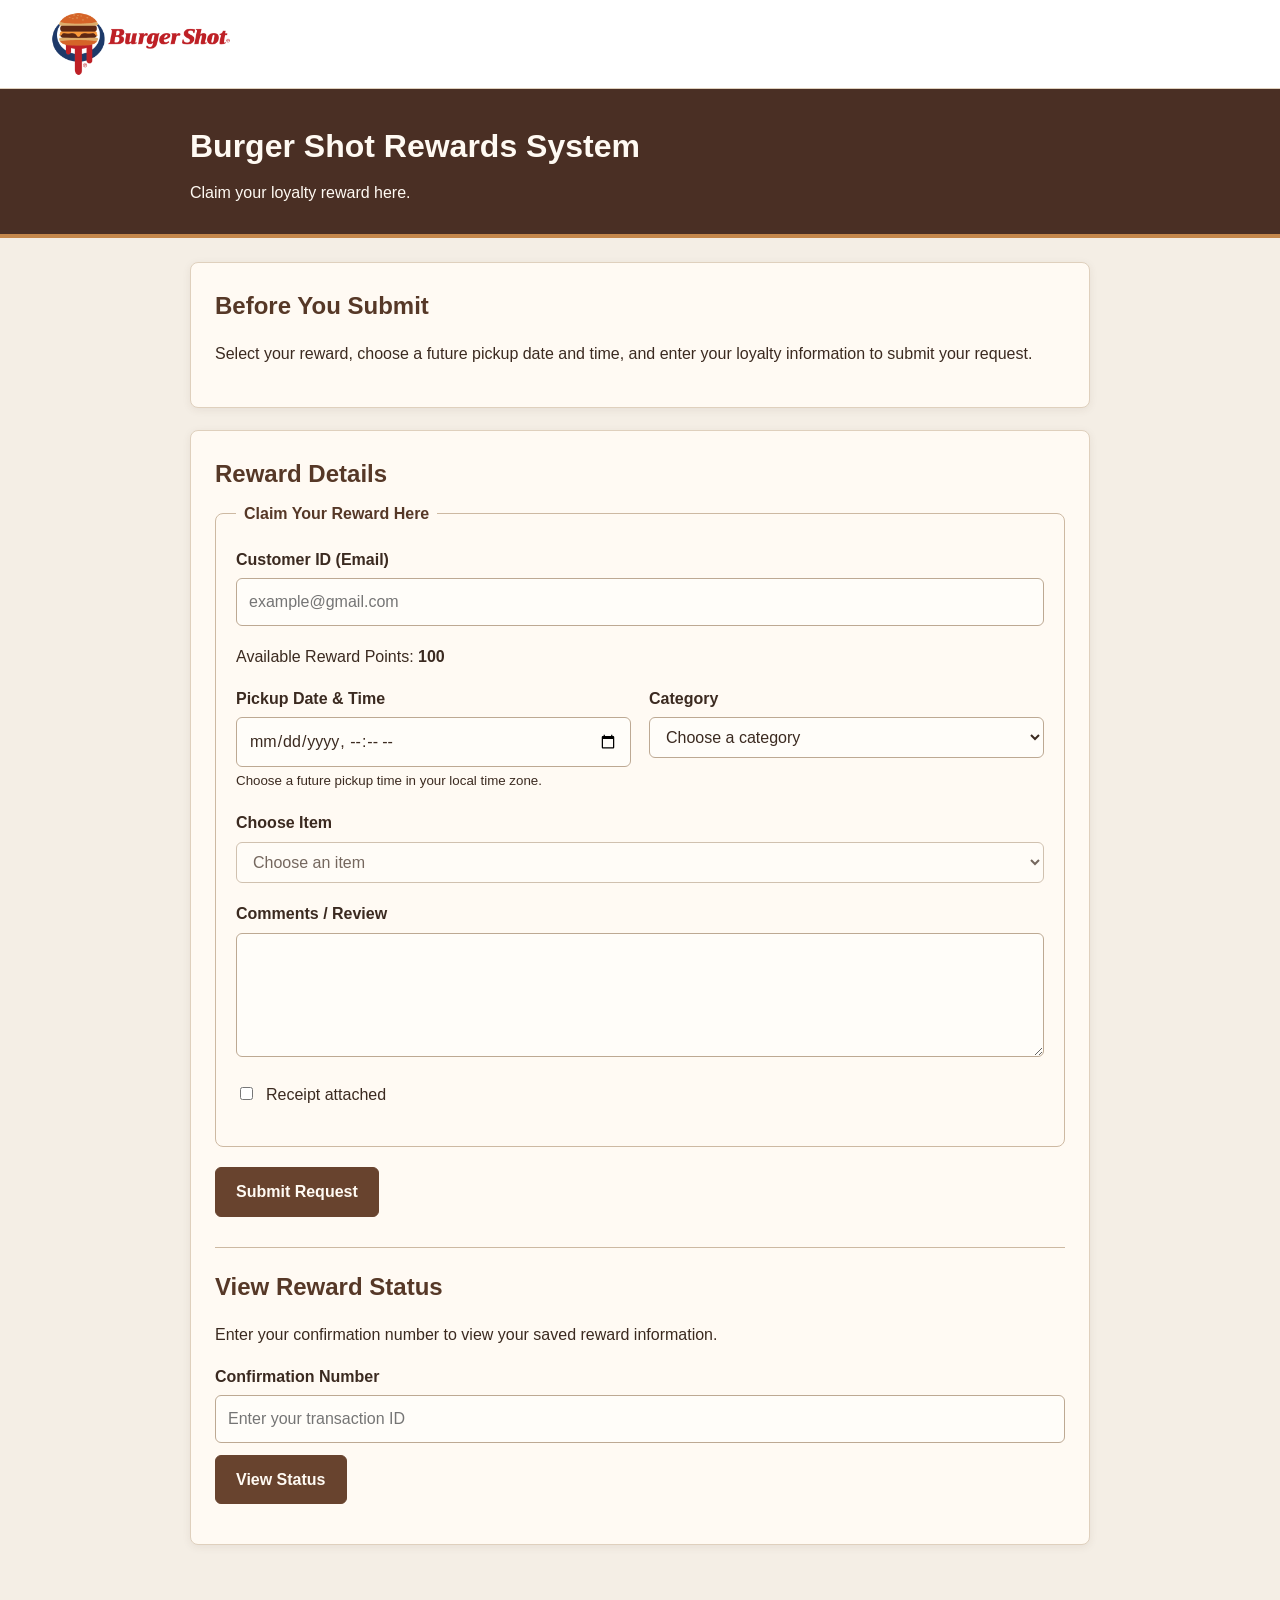
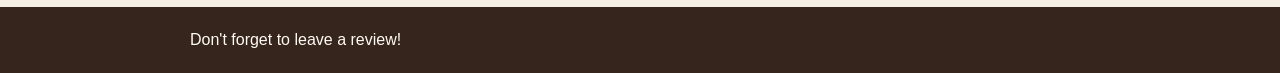
<file: src/index.html>
<!DOCTYPE html>
<!-- Website: https://main.d13mo20jfpldt.amplifyapp.com/ -->

<html lang="en">

<head>
    <meta charset="UTF-8">

    <meta name="viewport"
          content="width=device-width, initial-scale=1.0">

    <title>Burger Shot Rewards System</title>

    <link rel="stylesheet" href="styles.css">

    <script src="app.js" defer></script>
</head>

<body>

    <!-- =====================================================
         WEBSITE HEADER
         ===================================================== -->

    <header>

        <!-- White bar at the top holding the logo. -->
        <div class="logo-bar">
            <img
                class="logo"
                src="logo.webp"
                alt="Burger Shot logo"
            >
        </div>

        <!-- Brown area displaying the website title. -->
        <div class="title-area">
            <h1>Burger Shot Rewards System</h1>
            <p>Claim your loyalty reward here.</p>
        </div>

    </header>

    <main>

        <!-- =====================================================
             BEFORE YOU SUBMIT
             ===================================================== -->

        <section>

            <h2>Before You Submit</h2>

            <p>
                Select your reward, choose a future pickup
                date and time, and enter your loyalty
                information to submit your request.
            </p>

        </section>

        <!-- =====================================================
             REWARD DETAILS
             ===================================================== -->

        <section>

            <h2>Reward Details</h2>

            <form id="rewardForm" method="post">

                <fieldset>

                    <legend>Claim Your Reward Here</legend>

                    <!-- =========================================
                         CUSTOMER ID
                         ========================================= -->

                    <section class="form-group">

                        <label for="customerId">
                            Customer ID (Email)
                        </label>

                        <input
                            class="form-control"
                            id="customerId"
                            name="customerId"
                            type="email"
                            placeholder="example@gmail.com"
                            required
                        >

                    </section>

                    <!-- =========================================
                         AVAILABLE REWARD POINTS
                         ========================================= -->

                    <p>
                        Available Reward Points:
                        <strong id="availablePoints"></strong>
                    </p>

                    <!-- =========================================
                         PICKUP DATE AND TIME / CATEGORY
                         ========================================= -->

                    <section class="form-row">

                        <section class="form-group">

                            <label for="pickupDateTime">
                                Pickup Date &amp; Time
                            </label>

                            <input
                                class="form-control"
                                id="pickupDateTime"
                                name="pickupDateTime"
                                type="datetime-local"
                                step="60"
                                required
                            >

                            <small>
                                Choose a future pickup time
                                in your local time zone.
                            </small>

                        </section>

                        <section class="form-group">

                            <label for="category">
                                Category
                            </label>

                            <select
                                class="form-control"
                                id="category"
                                name="category"
                                required
                            >

                                <option value="">
                                    Choose a category
                                </option>

                                <option value="meals">
                                    Meals
                                </option>

                                <option value="drink">
                                    Drinks
                                </option>

                                <option value="merch">
                                    Merch
                                </option>

                            </select>

                        </section>

                    </section>

                    <!-- =========================================
                         MENU ITEM SELECTION
                         ========================================= -->

                    <section class="form-group">

                        <label for="rewardItem">
                            Choose Item
                        </label>

                        <select
                            class="form-control"
                            id="rewardItem"
                            name="rewardItem"
                            required
                            disabled
                        >

                            <option value="">
                                Choose a category first
                            </option>

                        </select>

                    </section>

                    <!-- =========================================
                         AUTOMATIC PRICE AND POINTS
                         ========================================= -->

                    <p
                        id="selectedPrice"
                        aria-live="polite"
                    ></p>

                    <!-- =========================================
                         COMMENTS / REVIEW
                         ========================================= -->

                    <section class="form-group">

                        <label for="comments">
                            Comments / Review
                        </label>

                        <textarea
                            class="form-control"
                            id="comments"
                            name="comments"
                            rows="4"
                            required
                        ></textarea>

                    </section>

                    <!-- =========================================
                         RECEIPT CHECKBOX
                         ========================================= -->

                    <section class="checkbox-group">

                        <input
                            id="receiptAttached"
                            name="receiptAttached"
                            type="checkbox"
                            value="yes"
                        >

                        <label for="receiptAttached">
                            Receipt attached
                        </label>

                    </section>

                </fieldset>

                <!-- =========================================
                     SUBMIT REWARD
                     ========================================= -->

                <button
                    id="submitRewardButton"
                    type="submit"
                >
                    Submit Request
                </button>

                <!-- Display approval or rejection messages. -->
                <p
                    id="rewardMessage"
                    aria-live="polite"
                ></p>

            </form>

            <!-- =============================================
                 CONFIRMATION NUMBER
                 ============================================= -->

            <!-- Only shown after DynamoDB saves a reward. -->
            <div id="confirmationPanel" hidden>

                <strong>Confirmation Number:</strong>

                <code id="confirmationNumber"></code>

                <p>
                    Your reward request has been saved.
                    Keep this number to check its status.
                </p>

            </div>

            <!-- =============================================
                 VIEW REWARD STATUS
                 ============================================= -->

            <section class="status-section">

                <h2>View Reward Status</h2>

                <p>
                    Enter your confirmation number to
                    view your saved reward information.
                </p>

                <form id="statusLookupForm">

                    <label for="statusTransactionId">
                        Confirmation Number
                    </label>

                    <input
                        class="form-control"
                        type="text"
                        id="statusTransactionId"
                        placeholder="Enter your transaction ID"
                        required
                    >

                    <button
                        type="submit"
                        id="viewStatusButton"
                    >
                        View Status
                    </button>

                </form>

                <!-- Lookup response message. -->
                <p
                    id="statusMessage"
                    aria-live="polite"
                ></p>

                <!-- =========================================
                     SAVED TRANSACTION DETAILS
                     ========================================= -->

                <div id="statusResult" hidden>

                    <h3>Reward Information</h3>

                    <p>
                        <strong>Transaction ID:</strong>
                        <span id="viewedTransactionId"></span>
                    </p>

                    <p>
                        <strong>Status:</strong>
                        <span id="viewedStatus"></span>
                    </p>

                    <p>
                        <strong>Item:</strong>
                        <span id="viewedItem"></span>
                    </p>

                    <p>
                        <strong>Item Price:</strong>
                        <span id="viewedPrice"></span>
                    </p>

                    <p>
                        <strong>Pickup Date &amp; Time:</strong>
                        <span id="viewedPickup"></span>
                    </p>

                    <p>
                        <strong>Submitted At:</strong>
                        <span id="viewedSubmittedAt"></span>
                    </p>

                    <p>
                        <strong>Points Used:</strong>
                        <span id="viewedPoints"></span>
                    </p>

                </div>

            </section>

        </section>

    </main>

    <!-- =====================================================
         FOOTER
         ===================================================== -->

    <footer>
        <p>Don't forget to leave a review!</p>
    </footer>

</body>
</html>
</file>
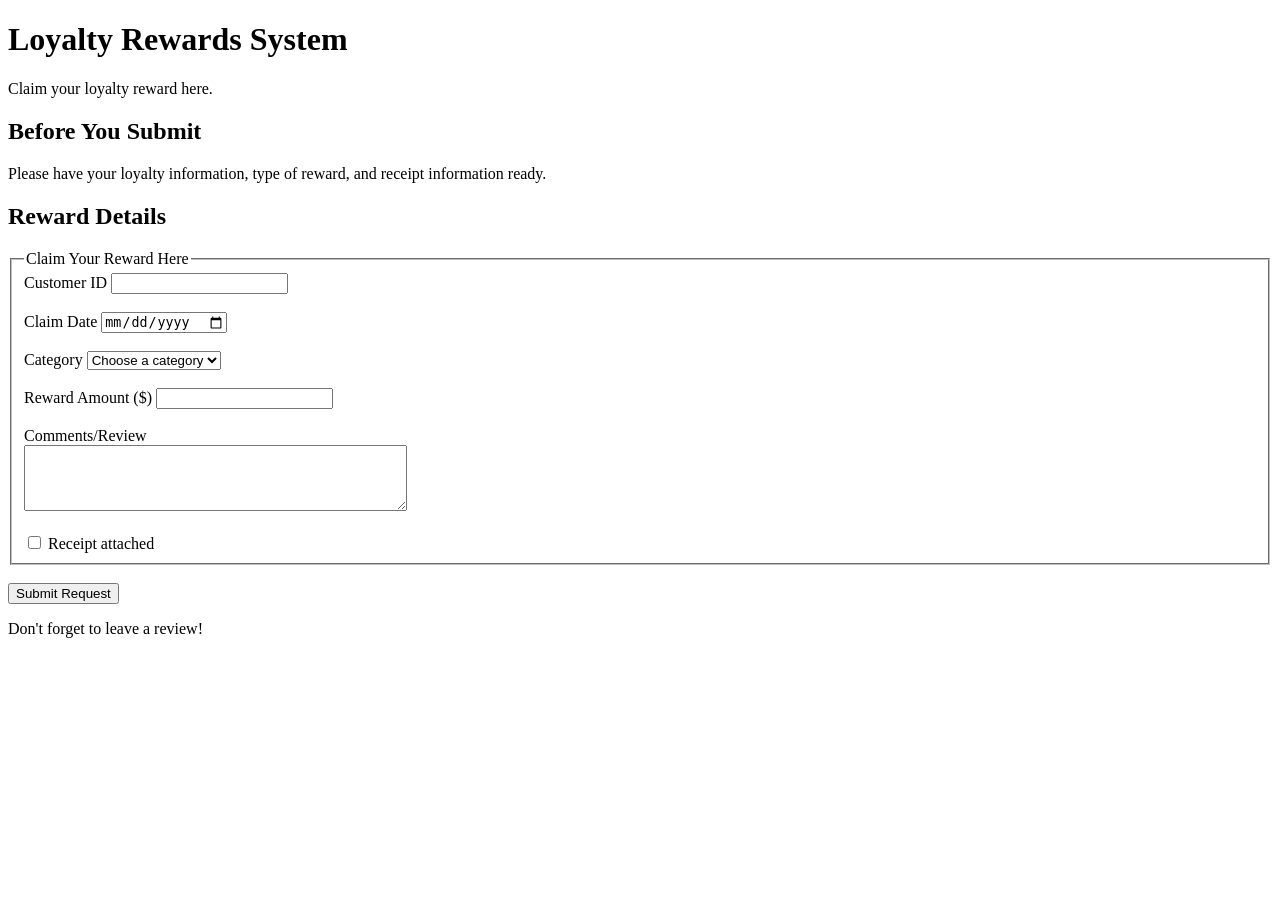
<file: transaction-form.html>
<!DOCTYPE html>
<html lang="en">
<head>

  <meta charset="UTF-8">
  <meta name="viewport" content="width=device-width, initial-scale=1.0">
  <title>Loyalty Rewards System</title>
</head>

<body>

  <header>
    <h1>Loyalty Rewards System</h1>
    <p>Claim your loyalty reward here.</p>
  </header>

  <main>

    <section>
      <h2>Before You Submit</h2>
      <p>
        Please have your loyalty information, type of reward, 
        and receipt information ready.
      </p>
    </section>

    <section>
      <h2>Reward Details</h2>

      <!--
        <form> groups the controls that participate in one submission.

        method="get" is used only for this classroom demo.
        After a valid submission, notice that the field NAMES appear
        in the browser URL as submitted data.

        In the real capstone, submission will later go through
        JavaScript/API/backend logic.
      -->
      <form method="get">

        <!--
          <fieldset> groups related controls.
          <legend> gives the group a meaningful name.
        -->
        <fieldset>

          <legend>Claim Your Reward Here</legend>

          <!-- =====================================================
               CUSTOMER ID
               ===================================================== -->

          <!--
            for="customerId" must match id="customerId".
            This connects the visible label to the input.
          -->
          <label for="customerId">Customer ID</label>
          <!--for connect the label to input id-->
          <input
            id="customerId"
            name="customerId"
            type="text"
            required
          >
          <!-- <br> new line-->
          <br><br>

          <!-- =====================================================
               CLAIM DATE
               ===================================================== -->

          <label for="claimDate">Claim Date</label>

          <input
            id="claimDate"
            name="claimDate"
            type="date"
            required
          >

          <br><br>

          <!-- =====================================================
               CATEGORY
               ===================================================== -->

          <label for="category">Category</label>

          <!--
            <select> is appropriate because the business allows
            a known set of categories.
          -->
          <select
            id="category"
            name="category"
            required
          >
            <option value="">Choose a category</option>
            <option value="Drink">Drink</option>
            <option value="Meals">Meals</option>
            <option value="Merch">Merch</option>
            <option value="Other">Other</option>
          </select>

          <br><br>

          <!-- =====================================================
               AMOUNT
               ===================================================== -->

          <label for="amount">Reward Amount ($)</label>

          <input
            id="amount"
            name="amount"
            type="number"
            required
            min="0.01"
            step="0.01"
          >

          <br><br>

          <!-- =====================================================
               COMMENTS/REVIEW
               ===================================================== -->

          <label for="comments">Comments/Review</label>
          <br>

          <textarea
            id="comments"
            name="comments"
            rows="4"
            cols="45"
            required
          ></textarea>

          <br><br>

          <!-- =====================================================
               RECEIPT CHECKBOX
               ===================================================== -->

          <!--
            Checkbox = yes/no flag.

            BUSINESS RULE FOR LATER:
            If amount > $15, a receipt is required.

          -->
          <input
            id="receiptAttached"
            name="receiptAttached"
            type="checkbox"
            value="yes"
          >

          <label for="receiptAttached">
            Receipt attached
          </label>

        </fieldset>

        <br>

        <!--
          type="submit" asks the browser to submit the form.

          Before submission, the browser checks the native constraints.
          Try:
          - leaving a required field empty
          - entering amount = 0
          - entering amount = 5600
        -->
        <button type="submit">
          Submit Request
        </button>

      </form>

    </section>

  </main>

  <footer>
    <p>Don't forget to leave a review!</p>
  </footer>

</body>
</html>
</file>
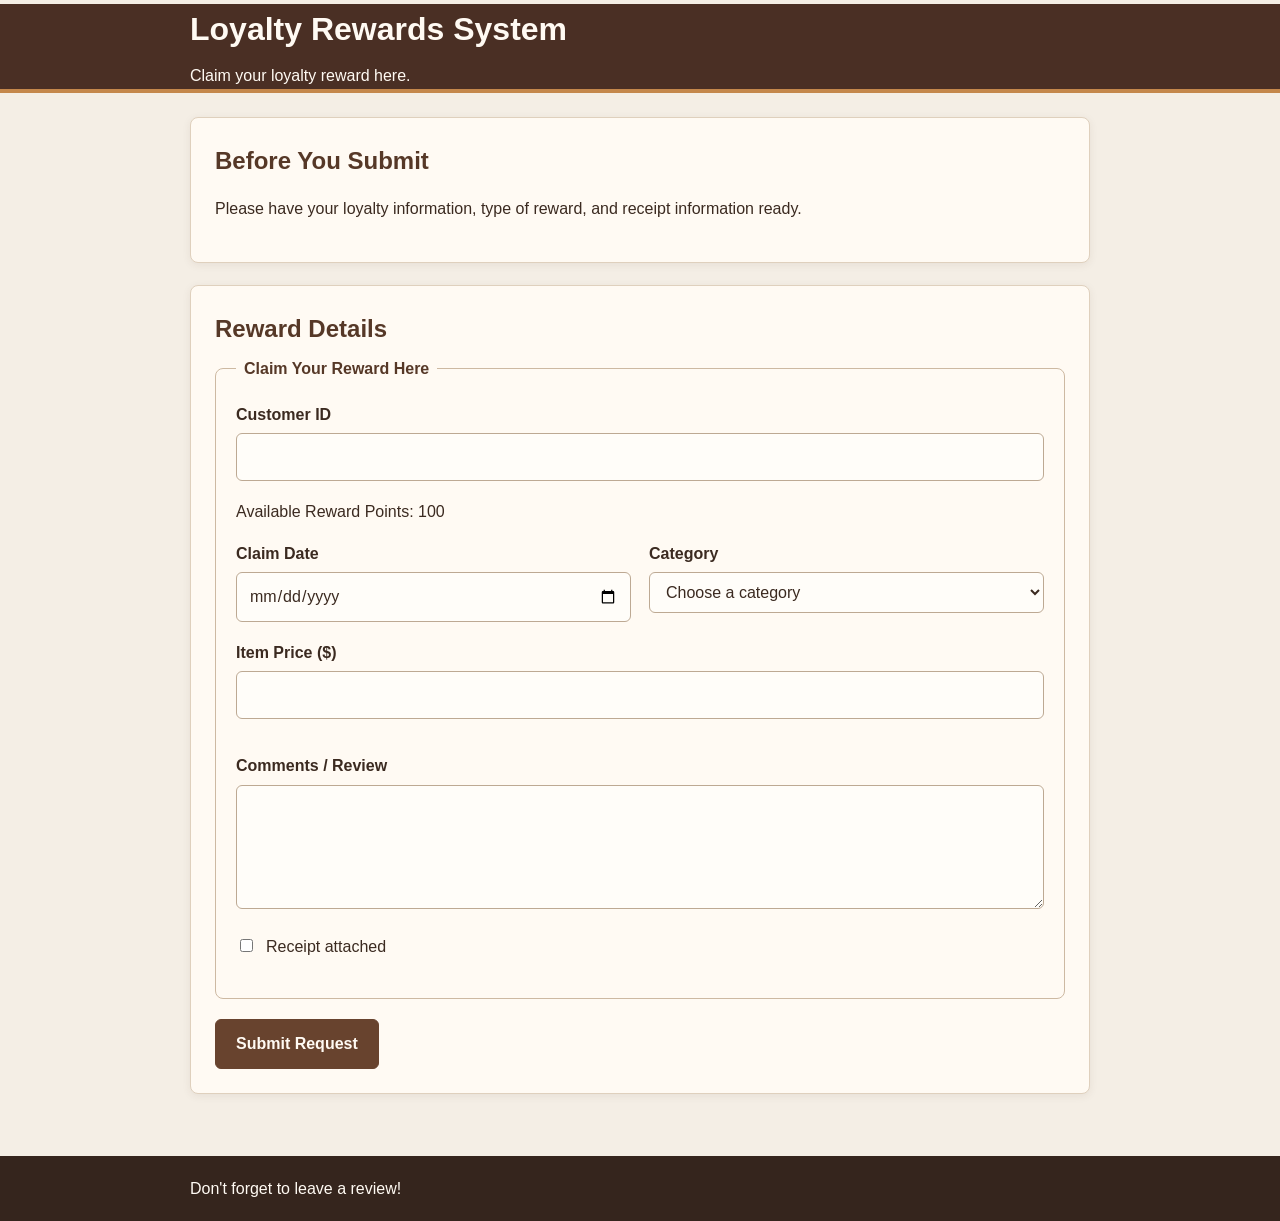
<file: src/transaction-form.html>
<!DOCTYPE html>
<html lang="en">
<head>
  <meta charset="UTF-8">
  <meta name="viewport" content="width=device-width, initial-scale=1.0">
  <title>Loyalty Rewards System</title>
  <link rel="stylesheet" href="styles.css">
  <script src="app.js" defer></script>
</head>

<body>

  <header>
    <h1>Loyalty Rewards System</h1>
    <p>Claim your loyalty reward here.</p>
  </header>

  <main>

    <section>
      <h2>Before You Submit</h2>

      <p>
        Please have your loyalty information, type of reward,
        and receipt information ready.
      </p>
    </section>

    <section>
      <h2>Reward Details</h2>

      <!--
        <form> groups the controls that participate
        in one submission.
      -->
      <form id="rewardForm" method="get">

        <!--
          <fieldset> groups related controls.
          <legend> gives the group a meaningful name.
        -->
        <fieldset>

          <legend>Claim Your Reward Here</legend>

          <!-- =====================================================
               CUSTOMER ID
               ===================================================== -->

          <section class="form-group">
            <label for="customerId">Customer ID</label>

            <input
              class="form-control"
              id="customerId"
              name="customerId"
              type="text"
              required
            >
          </section>

          <p>
            
            Available Reward Points:
            <span id="availablePoints"></span>
          
          </p>

          <!-- =====================================================
               CLAIM DATE AND CATEGORY
               ===================================================== -->

          <section class="form-row">

            <section class="form-group">
              <label for="claimDate">Claim Date</label>

              <input
                class="form-control"
                id="claimDate"
                name="claimDate"
                type="date"
                required
              >
            </section>

            <section class="form-group">
              <label for="category">Category</label>

              <select
                class="form-control"
                id="category"
                name="category"
                required
              >
                <option value="">Choose a category</option>
                <option value="drink">Drink</option>
                <option value="meals">Meals</option>
                <option value="merch">Merch</option>
                <option value="other">Other</option>
              </select>
            </section>

          </section>

          <!-- =====================================================
               REWARD AMOUNT
               ===================================================== -->
          <section class="form-row">

            <section class="form-group">
              <label for="itemPrice">Item Price ($)</label>

              <input
                class="form-control"
                id="itemPrice"
                name="itemPrice"
                type="number"
                required
                min="0.01"
                step="0.01"
              >
            </section>
          
          </section>

          <p id="rewardMessage" aria-live="polite"></p>

          <!-- =====================================================
               COMMENTS / REVIEW
               ===================================================== -->

          <section class="form-group">
            <label for="comments">Comments / Review</label>

            <textarea
              class="form-control"
              id="comments"
              name="comments"
              rows="4"
              required
            ></textarea>
          </section>

          <!-- =====================================================
               RECEIPT CHECKBOX
               ===================================================== -->

          <section class="checkbox-group">
            <input
              id="receiptAttached"
              name="receiptAttached"
              type="checkbox"
              value="yes"
            >

            <label for="receiptAttached">
              Receipt attached
            </label>
          </section>

        </fieldset>

        <button type="submit">
          Submit Request
        </button>

      </form>

    </section>

  </main>

  <footer>
    <p>Don't forget to leave a review!</p>
  </footer>

</body>
</html>
</file>
<file: src/styles.css>
/* 
        BASE
*/

* {
  box-sizing: border-box;
}

body {
  margin: 0;
  font-family: Arial, sans-serif;
  line-height: 1.6;
  color: #3b2a20;
  background-color: #f4eee5;
}

/* 
        HEADER
*/

header {
  color: #fffaf3;
  background-color: #4a2f24;
  border-bottom: 4px solid #c4874b;
}

/* Logo white bar. */
.logo-bar {
  padding: 12px 4%;
  background-color: #ffffff;
  border-bottom: 1px solid #dfd0bd;
}

/* Logo corner spot. */
.logo {
  display: block;
  height: 64px;
  width: auto;
}

.title-area {
  padding: 28px 0;
}

header h1 {
  width: 92%;
  max-width: 900px;
  margin: 4px auto 8px;
  font-size: 2rem;
}

header p {
  width: 92%;
  max-width: 900px;
  margin: 0 auto;
}

/* 
        MAIN
*/

main {
  width: 92%;
  max-width: 900px;
  margin: 0 auto;
  padding: 24px 0 40px;
}

main > section {
  margin-bottom: 22px;
  padding: 24px;
  background-color: #fffaf3;
  border: 1px solid #dfd0bd;
  border-radius: 8px;
  box-shadow: 0 2px 8px rgba(74, 47, 36, 0.08);
}

h2 {
  margin-top: 0;
  margin-bottom: 8px;
  color: #563827;
}

/* 
        FORM
*/

fieldset {
  margin: 0 0 20px;
  padding: 20px;
  border: 1px solid #cdb9a2;
  border-radius: 8px;
}

legend {
  padding: 0 8px;
  color: #563827;
  font-weight: 700;
}

/*
  Reusable class for individual form fields.
*/
.form-group {
  margin-bottom: 18px;
}

.form-row {
  display: flex;
  gap: 18px;
}

.form-row .form-group {
  flex: 1;
}

label {
  display: block;
  margin-bottom: 6px;
  font-weight: 700;
}

/*
  Reusable styling for the main form controls.
*/

input,
select,
textarea {
  width: 100%;
  padding: 10px 12px;
  font: inherit;
  color: #3b2a20;
  background-color: #fffdf9;
  border: 1px solid #bda993;
  border-radius: 6px;
}

textarea {
  resize: vertical;
}

/* 
        CHECKBOX
*/

.checkbox-group {
  display: flex;
  align-items: flex-start;
  gap: 10px;
  margin: 4px 0 18px;
}

.checkbox-group input {
  width: auto;
  margin-top: 5px;
}

.checkbox-group label {
  margin: 0;
  font-weight: 400;
}

/* 
        FOCUS
*/

input:focus,
select:focus,
textarea:focus {
  outline: 3px solid rgba(196, 135, 75, 0.28);
  border-color: #805334;
}

button:focus {
  outline: 3px solid rgba(196, 135, 75, 0.45);
  outline-offset: 2px;
}

/* 
        BUTTON
*/

button {
  padding: 11px 20px;
  font: inherit;
  font-weight: 700;
  color: #fffaf3;
  background-color: #68432e;
  border: 1px solid #68432e;
  border-radius: 6px;
  cursor: pointer;
}

button:hover {
  background-color: #4a2f24;
  border-color: #4a2f24;
}

/* 
        FOOTER
*/

footer {
  padding: 20px 0;
  color: #fffaf3;
  background-color: #35251d;
}

footer p {
  width: 92%;
  max-width: 900px;
  margin: 0 auto;
}

/* 
        RESPONSIVE LAYOUT
*/

@media (max-width: 700px) {

  .logo {
    height: 48px;
  }

  .title-area {
    padding: 22px 0;
  }

  header h1 {
    font-size: 1.6rem;
  }

  main > section {
    padding: 18px;
  }

  .form-row {
    flex-direction: column;
    gap: 0;
  }

  button {
    width: 100%;
  }

}

/*
    WEEK 11 - CONFIRMATION NUMBER
*/

#confirmationPanel {
    padding: 15px;
    margin-top: 20px;
    background-color: #f4eee5;
    border: 1px solid #cdb9a2;
    border-radius: 6px;
    overflow-wrap: anywhere;
}

/* Keep the confirmation hidden until saving succeeds. */
#confirmationPanel[hidden] {
    display: none;
}

#confirmationNumber {
    font-weight: bold;
    color: #563827;
}

/*
    WEEK 11 - VIEW REWARD STATUS
*/

.status-section {
    margin-top: 30px;
    padding-top: 20px;
    border-top: 1px solid #cdb9a2;
}

#statusLookupForm {
    margin-top: 15px;
}

#statusTransactionId {
    margin-bottom: 12px;
}

#statusMessage {
    margin-top: 15px;
}

/*
    DISPLAY SAVED TRANSACTION
*/

#statusResult {
    margin-top: 20px;
    padding: 20px;
    background-color: #f4eee5;
    border: 1px solid #cdb9a2;
    border-radius: 6px;
    overflow-wrap: anywhere;
}

/* Hide transaction details until a record is found. */
#statusResult[hidden] {
    display: none;
}

#statusResult h3 {
    margin-top: 0;
    color: #563827;
}

#statusResult p {
    margin-bottom: 10px;
}
</file>
